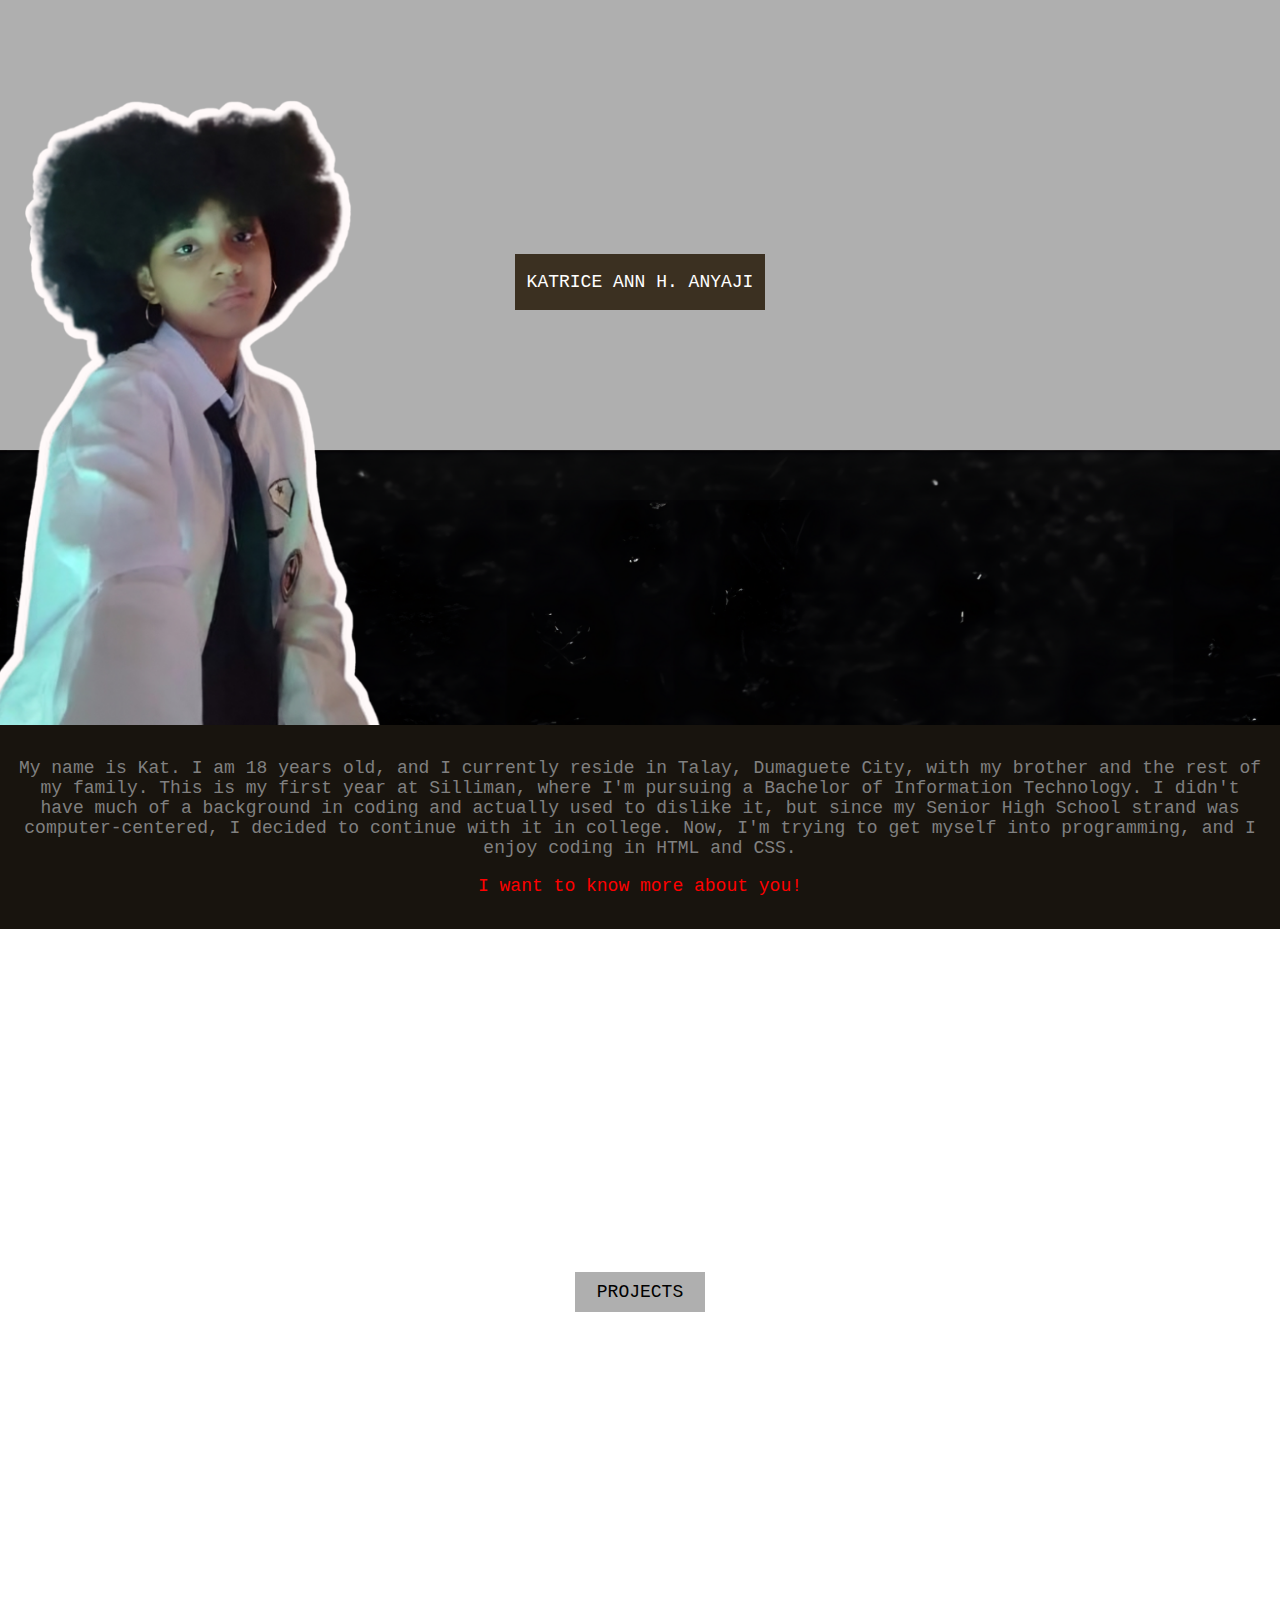
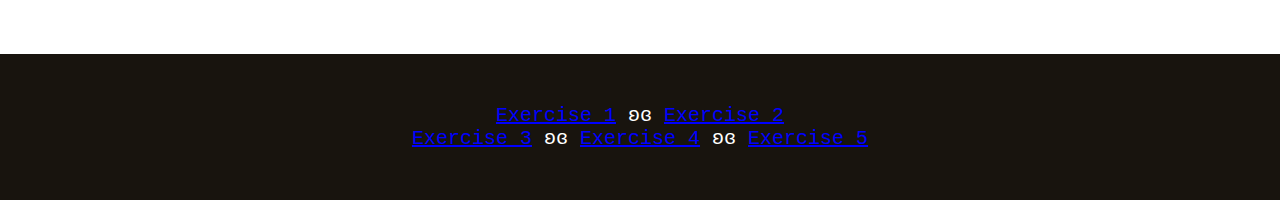
<file: index.html>
<!DOCTYPE html>
<html>
<head>
    <meta charset="UTF-8">
    <meta name="viewport" content="width=device-width, initial-scale=1.0">
    <link rel="icon" type="image/x-icon" href="favicon-32x32.png">
    <link rel = "stylesheet" type = "text/css" href = "format1.css">
    <title>Anyaji Midterm Project</title>
    
</head>
<body>
    
    <div class="container">
        <div class = "divname">
            <p class = "name">KATRICE ANN H.  ANYAJI</p></div>
        <div class="top"></div>
        <div class="floating-tab"><p class = "about">My name is Kat. I am 18 years old, and I currently reside in Talay, 
            Dumaguete City, with my brother and the rest of my family. This is my first year at Silliman, 
            where I'm pursuing a Bachelor of Information Technology. I didn't have much of a background 
            in coding and actually used to dislike it, but since my Senior High School strand was 
            computer-centered, I decided to continue with it in college. Now, I'm trying to get 
            myself into programming, and I enjoy coding in HTML and CSS.</p>
            <a class="awant" href="form.html"><p class = "want">I want to know more about you!</p></a></div>
        <div class="bottom">
            <div class = "proj">PROJECTS</div>
        </div>
        
<div class = "text"> <a href="Exercises/Exercise 1.html">Exercise 1</a><span> ʚɞ </span>
    <a href="Exercises/Exercise 2.html">Exercise 2</a><br>
    <a href="Exercises/Exercise 3.html">Exercise 3</a><span> ʚɞ </span>
    <a href="Exercises/Exercise 4/AnyajiE4.html">Exercise 4</a><span> ʚɞ </span>
    <a href="Exercises/Exercise 5/Ex5_Anyaji.html">Exercise 5</a></div>
</div>
</body>
</html>
</file>
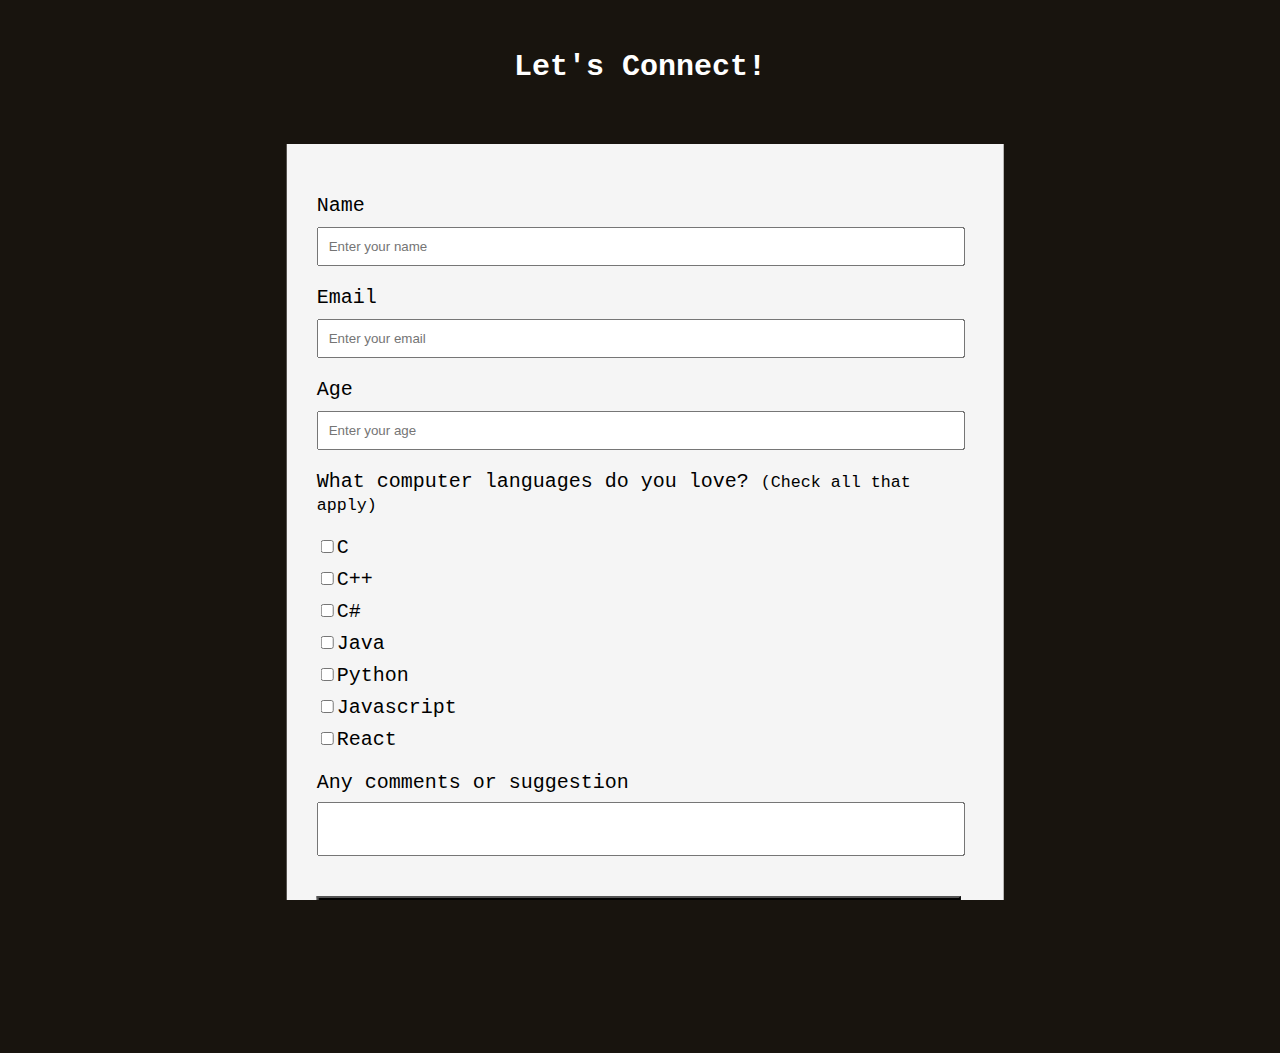
<file: form.html>
<!DOCTYPE html>
<html>
<head>
    <meta charset="UTF-8">
    <meta name="viewport" content="width=device-width, initial-scale=1.0">
    <link rel="icon" type="image/x-icon" href="favicon-32x32.png">
    <link rel = "stylesheet" type = "text/css" href = "format2.css">
    <title>Let's Connect</title>
</head>
<body>
    <p class="let">Let's Connect!</p>
    <div class="square">
    <p class="a">Name</p>
    <input class ="name" placeholder="Enter your name">
    <p class="b">Email</p>
    <input class ="email" placeholder="Enter your email">
    <p class="c">Age</p>
    <input class ="age" placeholder="Enter your age">
    <div class="programs">
<p class="what">What computer languages do you love?
    <small>(Check all that apply)</small></p>
    
<input type="checkbox" class = "codea"><label for ="codea">C</label><br>
<input type="checkbox" class = "codeb"><label for ="codeb">C++</label><br>
<input type="checkbox" class = "codec"><label for ="codec">C#</label><br>
<input type="checkbox" class = "coded"><label for ="coded">Java</label><br>
<input type="checkbox" class = "codee"><label for ="codee">Python</label><br>
<input type="checkbox" class = "codef"><label for ="codef">Javascript</label><br>
<input type="checkbox" class = "codeg"><label for ="codeg">React</label><br>
</div>
<p class="comments">Any comments or  suggestion</p>
<input type="text" class ="box"><br>
<button onclick="document.location = 'form.html'" class = "sub" type="submit">Submit</button>
</div>
</body>



</html>
</file>
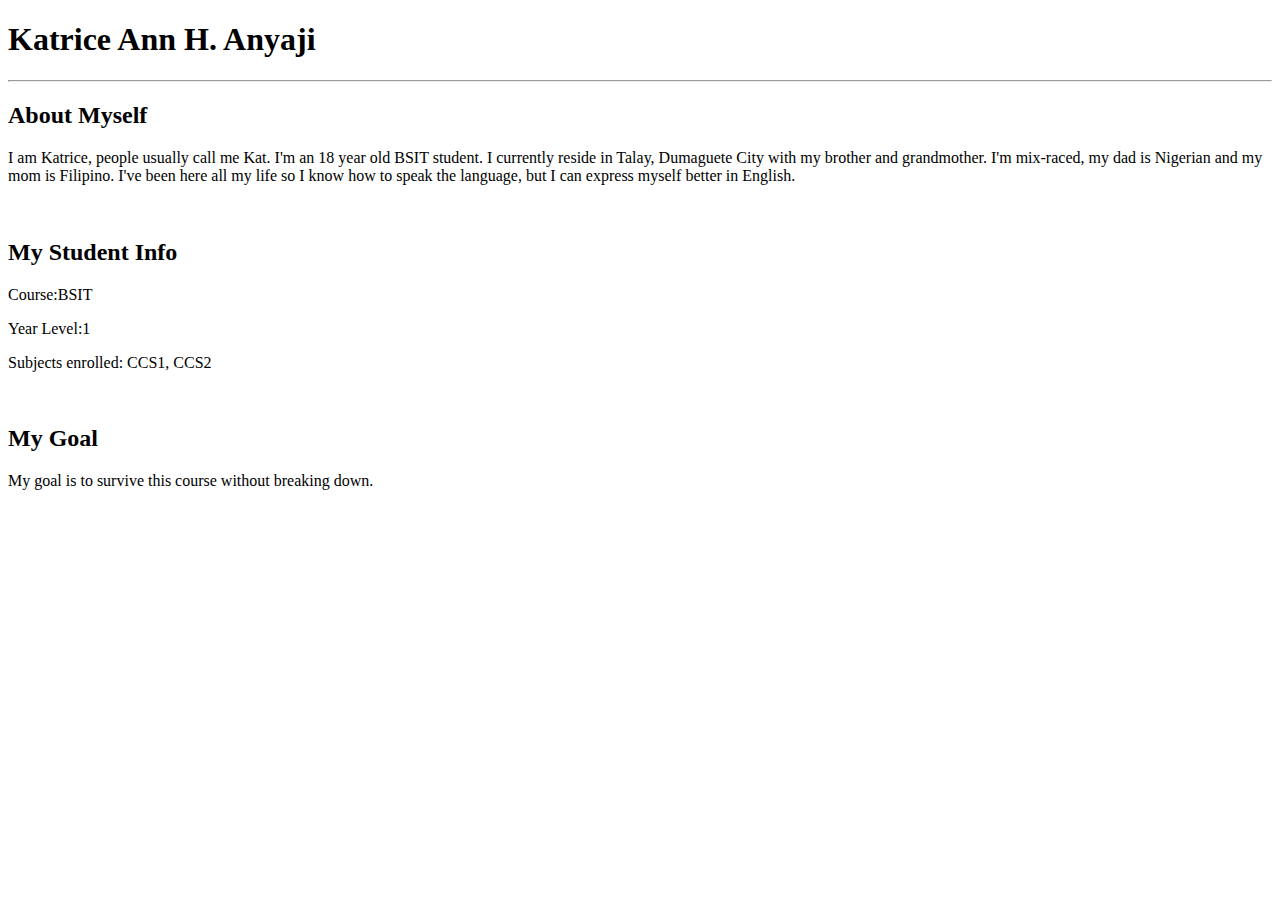
<file: Exercises/Exercise 1.html>
<!DOCTYPE html>

<html>
<head>

	<title>Profile</title>
	
</head>

<body>
<h1> Katrice Ann H. Anyaji </h1>
<hr>
<h2> About Myself </h2>
<p>I am Katrice, people usually call me Kat. I'm an 18 year old BSIT student. I currently reside in Talay, Dumaguete City with my brother and grandmother. I'm mix-raced, my dad is Nigerian and my mom is Filipino. I've been here all my life so I know how to speak the language, but I can express myself better in English. </p> <br>

<h2>My Student Info </h2>
<p> Course:BSIT </p>
<p>Year Level:1</p>
<p>Subjects enrolled: CCS1, CCS2 </p><br>

<h2>My Goal </h2>
<p> My goal is to survive this course without breaking down. </p>

</body>



<html>
</file>
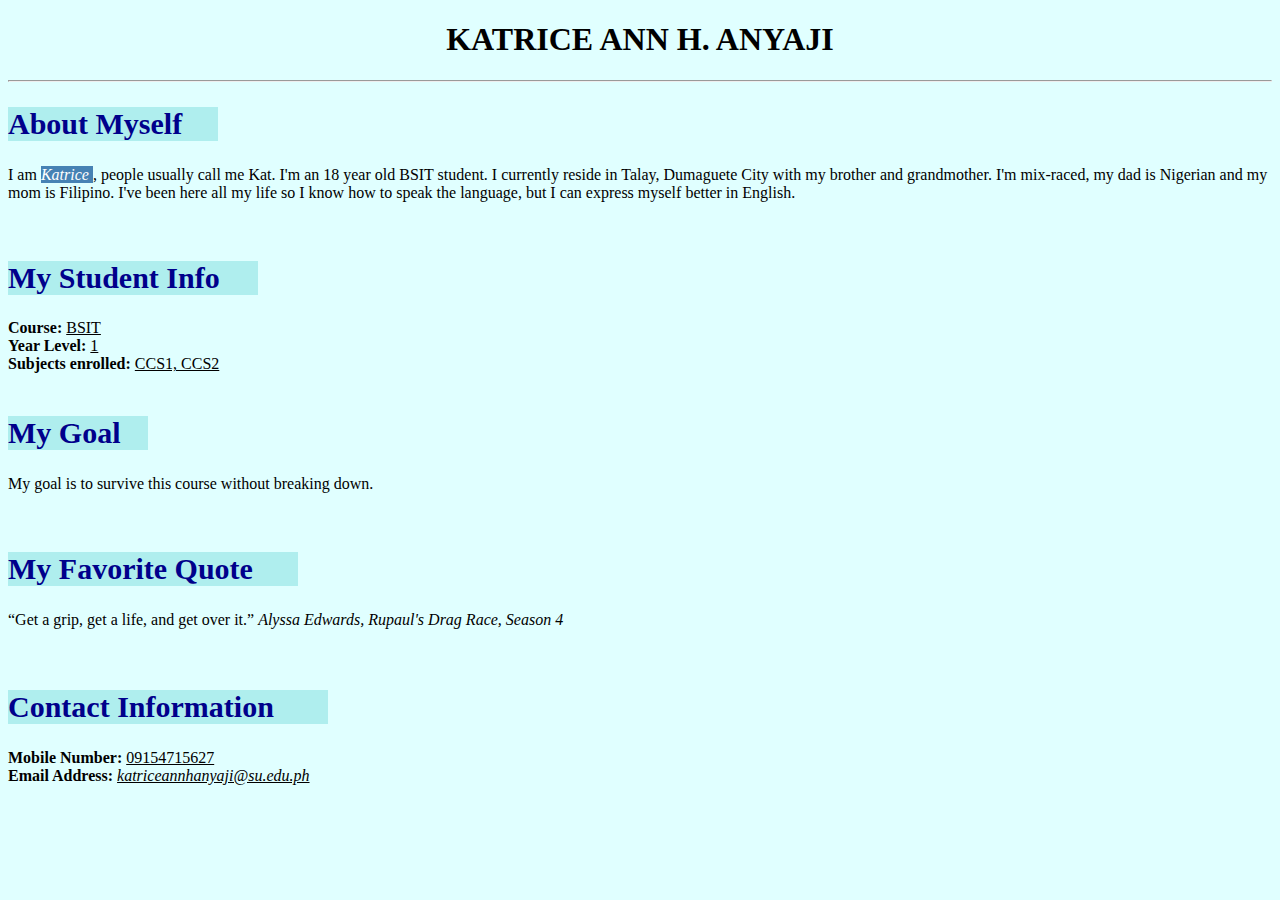
<file: Exercises/Exercise 2.html>
<!DOCTYPE html>

<html>
<head>

	<title>Profile</title>
	
</head>

<body style="background-color: LightCyan; font-family:georgia";>

<!--CCS1 Section C-->
<!--Second HTML exercise-->
<!--Lesson ended on Fonts-->

<h1 style="text-align: center"> KATRICE ANN H. ANYAJI </h1>
<hr>

<h2 style="color:DarkBlue; font-size: 30px; background-color:PaleTurquoise; width: 210px"> About Myself </h2>
<p>I am <em><mark style="background-color:SteelBlue; color:white;";> Katrice </mark></em>, people usually call me Kat. I'm an 18 year old BSIT student. I currently reside in Talay, Dumaguete City with my brother  and grandmother. I'm mix-raced, my dad is Nigerian and my mom is Filipino. I've been here all my life so I know how to speak the language, but I can express myself better in English. </p> <br>

<h2 style="color:DarkBlue; font-size: 30px;background-color:PaleTurquoise; width: 250px ">My Student Info </h2>
 <b>Course:</b> <u>BSIT </u> <br>
  <b>Year Level:</b> <u>1 </u> <br>
   <b>Subjects enrolled:</b> <u>CCS1, CCS2 </u> <br>


<br>
<h2 style="color:DarkBlue; font-size: 30px; background-color:PaleTurquoise; width: 140px">My Goal </h2>
<p> My goal is to survive this course without breaking down. </p>
<br>

<h2 style="color:DarkBlue; font-size: 30px; background-color:PaleTurquoise; width: 290px"> My Favorite Quote </h2>
<q>Get a grip, get a life, and get over it.</q>
<cite>Alyssa Edwards, Rupaul's Drag Race, Season 4 </cite>
<br> <br> <br>
<h2 style="color:DarkBlue; font-size: 30px; background-color:PaleTurquoise; width: 320px"> Contact Information </h2>
 <b>Mobile Number:</b> <u>09154715627 </u>
 <br>
 <b>Email Address:</b> <i><u>katriceannhanyaji@su.edu.ph</u></i>
 

</body>



<html>
</file>
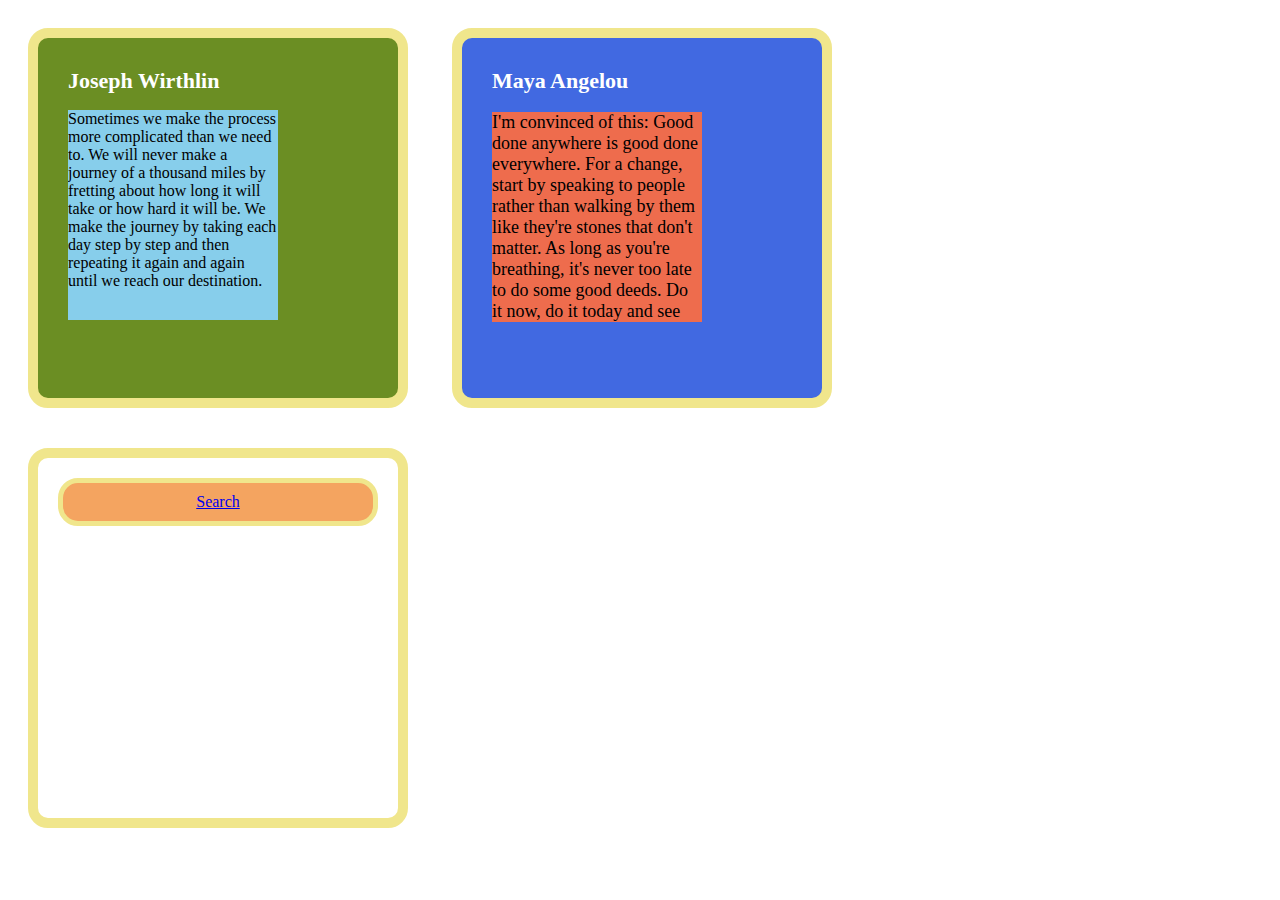
<file: Exercises/Exercise 5/Ex5_Anyaji.html>
<!DOCTYPE html>
<html>
<head>
<link rel = "stylesheet" type = "text/css" href = "Format5.css">
</head>
<body>

<div class = "box1"> 
<b class = "name1">Joseph Wirthlin</b> 
<p class = "p1">Sometimes we make the process more complicated than we need to. We will never make a
journey of a thousand miles by fretting about how long it will take or how hard it will be. We
make the journey by taking each day step by step and then repeating it again and again until we
reach our destination.</p>
</div>

<div class = "box2"> 
<b class = "name2">Maya Angelou</b> 
<p class = "p2">I'm convinced of this: Good done anywhere is good done everywhere. For a change, start by
speaking to people rather than walking by them like they're stones that don't matter. As long as
you're breathing, it's never too late to do some good deeds. Do it now, do it today and see the
difference.</p>
</div>

<div class = "box3"> 
<p class = "psearch" ><a href = "Output3.html" >Search</a></p>
</div>


</body>
</html>
</file>
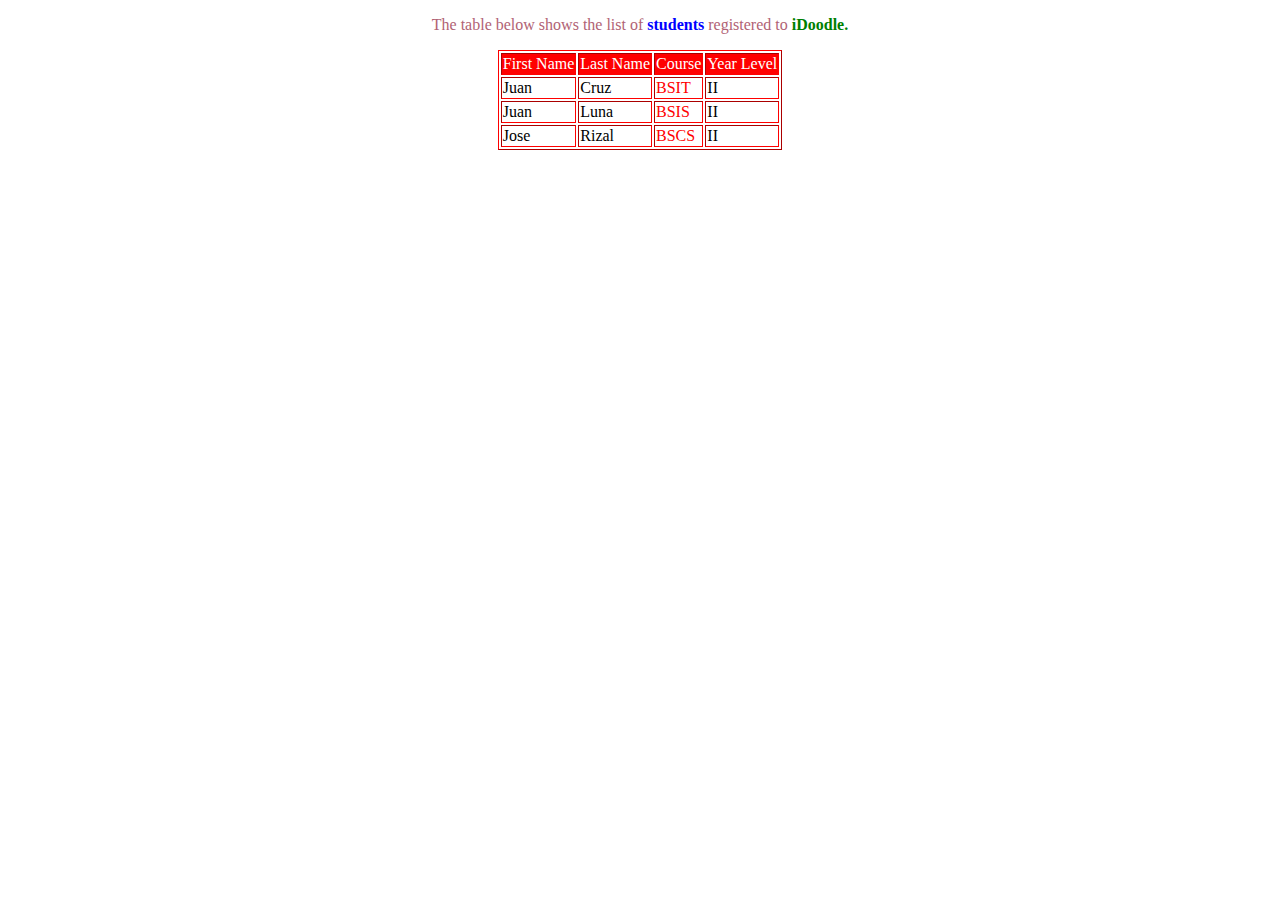
<file: Exercises/Exercise 5/Output3.html>
<!DOCTYPE html>
<html>
<head>
<link rel = "stylesheet" type = "text/css" href = "Format3.css">
</head>

<body>
<p>The table below shows the list of <b class = "b1">students </b> registered to <b class = "b2">iDoodle.</b></p>

<table border = "1">

<tr class = "tr1">
<td>First Name</td>
<td>Last Name</td>
<td>Course</td>
<td>Year Level</td>
</tr>

<tr>
<td>Juan</td>
<td>Cruz</td>
<td class = "td1">BSIT</td>
<td>II</td>
</tr>

<tr>
<td>Juan</td>
<td>Luna</td>
<td class = "td2">BSIS</td>
<td>II</td>
</tr>

<tr>
<td>Jose</td>
<td>Rizal</td>
<td class = "td3">BSCS</td>
<td>II</td>
</tr>

</body>

</html>
</file>
<file: format1.css>
body, html {
            height: 100%;
            margin: 0;
            font-family:'Courier New', Courier, monospace;
            
        }
        body{
            overflow:auto;
        }
        .container {
            height: 200vh;
            display: flex;
            flex-direction: column;
        }
        
        .divname{position: absolute;
        align-items: center;
        top: 50%;
        left: 50%;
        transform: translate(-50%, -350%);
        background-color: #3b3021;
        width: 250px;
        text-align: center;
        font-size: 18px;
        color: white;
        
        }

        .proj{position: absolute;
            top: 50%;
            left: 50%;
            transform: translate(-50%, -50%);
            background-color: #afafaf;
            width: 110px;
            text-align: center;
            font-size: 18px;
            display: flex;
            justify-content: center;
            align-items: center;
            padding: 10px;
            }

        .top, .bottom {
            flex: 1;
            background-attachment: fixed;
            
        }
        .top {
            background-image: url('bg30.png');
            background-position: top;
            background-repeat: no-repeat;
            background-size: cover;
            height: 100vh;
            
        }
        .bottom {
            background-image: url('bg26.png');
            background-position: bottom;
            background-repeat: no-repeat;
            background-size: cover;
            height: 100vh;
            position: relative;
            
        }

        .text { 
            font-size: 20px;
            background-color: #18140e;
            justify-content: center;
            align-items: center;
            top: 50%;
            left: 50%;
            text-align: center;
            padding: 50px;
            color: white;
        }
        .floating-tab{ 
            font-size: 18px;
            background-color: #18140e;
            font-family:'Courier New', Courier, monospace ;
            padding: 20px;
            justify-content: center;
            align-items: center;
            text-align: center;
            color: gray;
            padding: 15px;
        }
        .want {color: red;}
        .awant{text-decoration: none;}

        a:link{color: blue;}
        a:visited{color: gray;}
        a:hover{color: red;}
        a:active{color: green;}
</file>
<file: format2.css>
html, body { height: 100%; margin: 0;
    background-color: #18140e;
    background-position: top; 
    background-repeat: no-repeat; 
    background-size: cover; 
    height: 100vh;
    width: 100%;
    overflow: auto;
    justify-content: center; 
    align-items: center;
    font-family: 'Courier New', Courier, monospace;
    }


.square{background-color: whitesmoke;
    padding: 30px;
    width: 56%;
    margin: 20px, 0;
    box-sizing: border-box;
    transform: translate(40%, 0);
    margin-bottom: 100px;
}

.name, .email, .age{
    width: 95%;
    padding: 10px;
    margin-top: 0px;
    
}
.a, .b, .c {
    margin-bottom: 10px;
    font-size: 20px;
}

.programs{
    font-size: 20px;
    margin-bottom: 20px;
}

.codea, .codeb, .codec, .coded, .codee, .codef{
    margin-bottom: 15px;
}

.comments{
    font-size: 20px;
    margin-bottom: 8px;
}

.box{
    width: 95%;
    padding: 10px;
    height: 30px;
}

.sub{
    width: 98%;
    margin-top: 40px;
    color: white;
    background-color: black;
    font-size: 18px;
}


.let{
    color: white;
    text-align: center;
    font-size: 30px;
    font-weight: bold;
    margin-top: 50px;
    margin-bottom: 60px;

}
</file>
<file: Exercises/Exercise 5/Format5.css>
.box1{width: 300px;
height: 300px;
background-color: #6B8E23;
padding: 30px;
border: 10px #F0E68C solid;
margin: 20px;
border-radius: 20px;
display: inline-block;
vertical-align: top;

}

.name1{color: white;
font-size: 22px;}
.p1 {width: 70%;
height: 70%;
background-color: skyblue;
overflow: hidden;}

.box2{width: 300px;
height: 300px;
background-color: #4169E1;
padding: 30px;
border: 10px #F0E68C solid;
margin: 20px;
border-radius: 20px;
display: inline-block;

}
.name2{color: white;
font-size: 22px;}

.p2 {width: 70%;
height: 70%;
background-color: #EE6C4D;
overflow:scroll;
font-size: 18px;}

.box3{width: 320px;
height: 320px;
padding: 20px;
border: 10px #F0E68C solid;
margin: 20px;
border-radius: 20px;
display: inline-block;
vertical-align: top;
}

.psearch {width: 250px;
height: 18px;
background-color: #F4A460;
border-radius: 20px;
border: 5px #F0E68C solid;
text-align: center;
margin: auto;
padding: 10px 30px;
}

a:visited{color: black;}
a:hover{color: red;}
</file>
<file: Exercises/Exercise 5/Format3.css>
.b1 {
	color: blue;
}
.b2{
	color: green;
}

.tr1{background-color: red;
	color: white;}
	
table {border-color: red;
margin: auto;}

.td1, .td2, .td3 {color: red;}

p {text-align:center;
color: #B16274;}
</file>
